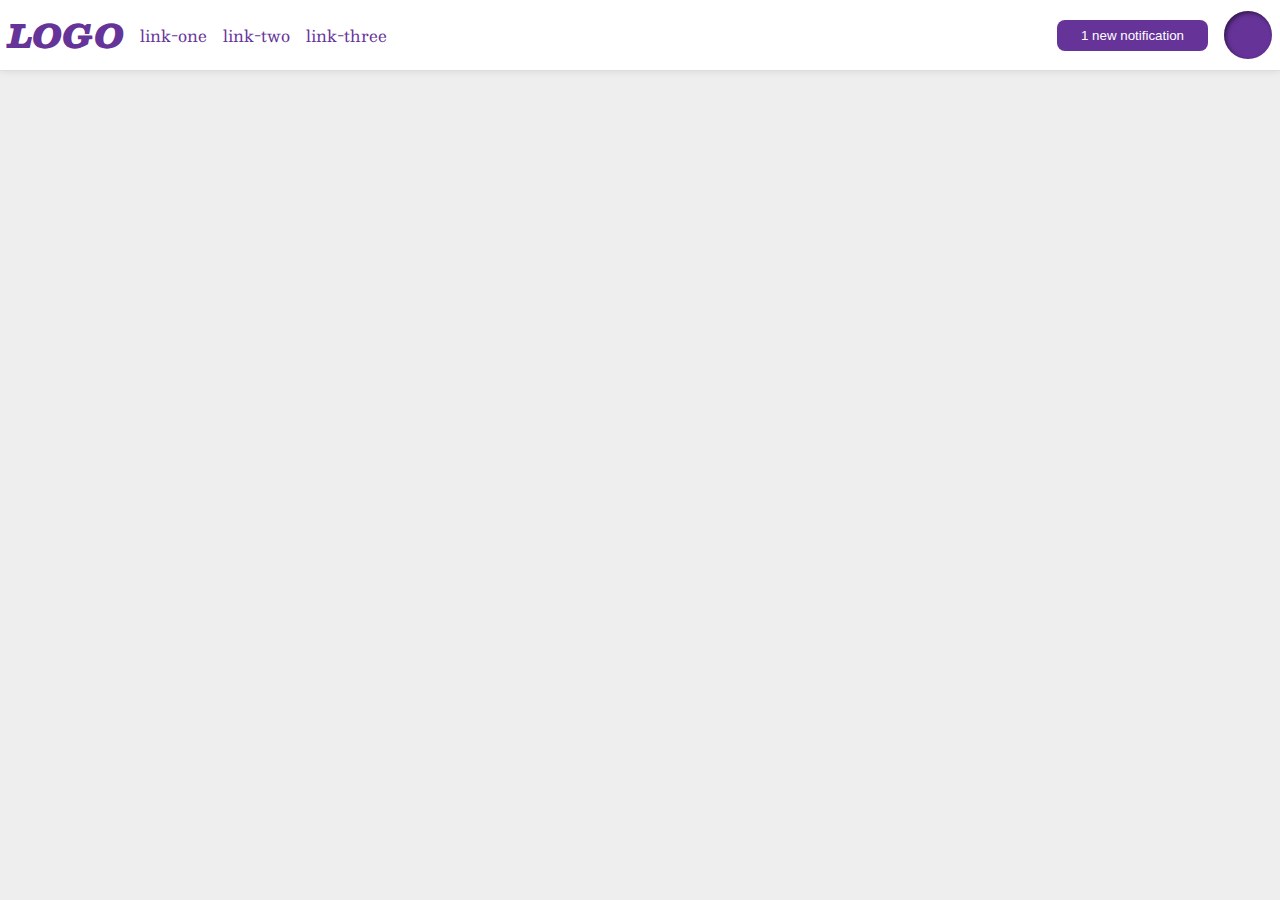
<file: flex/03-flex-header-2/index.html>
<!DOCTYPE html>
<html lang="en">
  <head>
    <meta charset="UTF-8">
    <meta http-equiv="X-UA-Compatible" content="IE=edge">
    <meta name="viewport" content="width=device-width, initial-scale=1.0">
    <title>Flex Header 2</title>
    <link rel="stylesheet" href="style.css">
  </head>
  <body>
    <div class="header">
      <div class="left-side">
        <div class="logo">
        LOGO
        </div>
        <ul class="links">
        <li><a href="google.com">link-one</a></li>
        <li><a href="google.com">link-two</a></li>
        <li><a href="google.com">link-three</a></li>
        </ul>
      </div>
      <div class="right-side">
        <button class="notifications">
          1 new notification
        </button>
        <div class="profile-image"></div>
      </div>
    </div>
  </body>
</html>
</file>
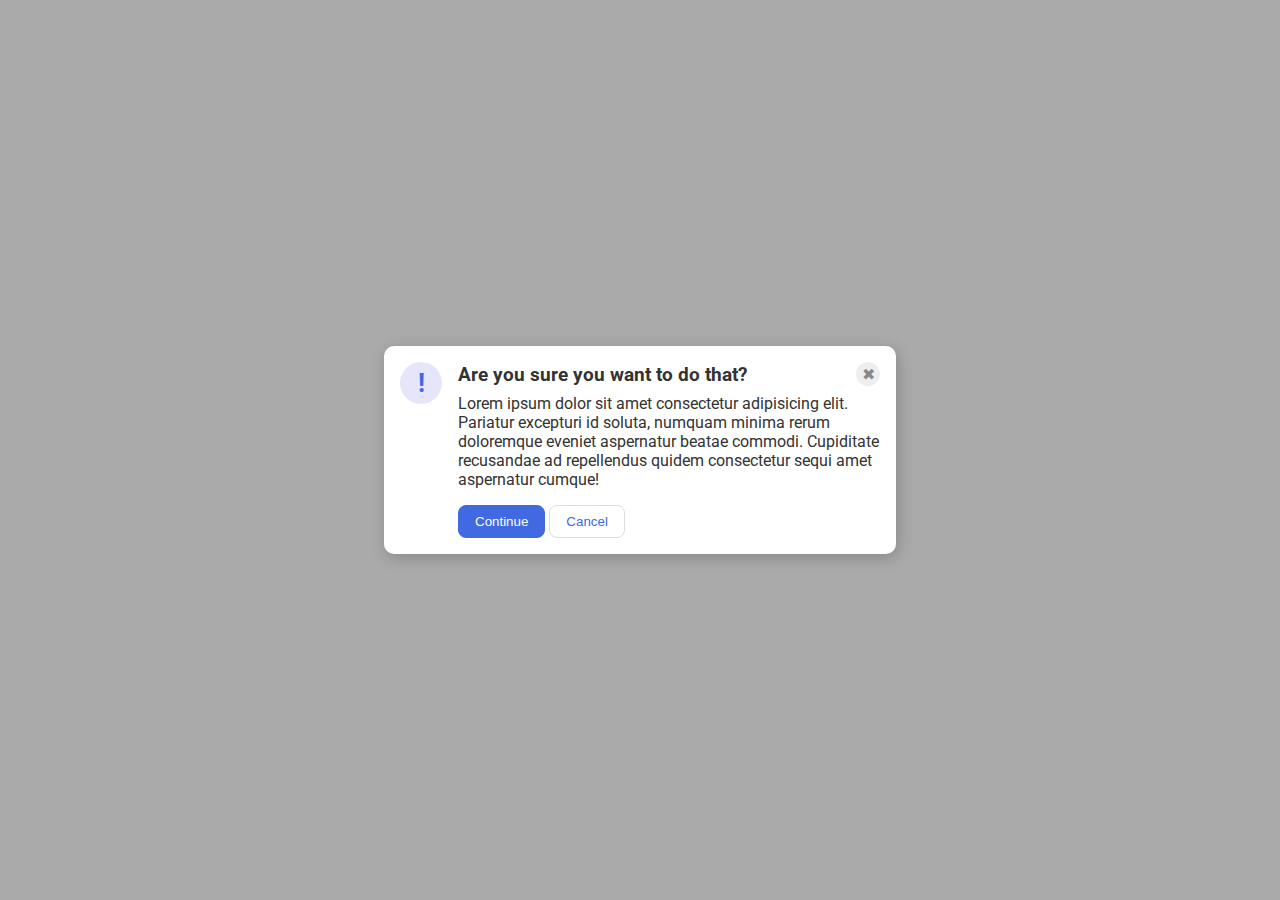
<file: flex/05-flex-modal/index.html>
<!DOCTYPE html>
<html lang="en">
  <head>
    <meta charset="UTF-8">
    <meta http-equiv="X-UA-Compatible" content="IE=edge">
    <meta name="viewport" content="width=device-width, initial-scale=1.0">
    <link rel="stylesheet" href="style.css">
    <title>Modal</title>
  </head>
  <body>
    <div class="modal">
      <div class="icon">!</div>
      <div class="content">
      <div class="header">Are you sure you want to do that?
      <div class="close-button">✖</div>
      </div>
      <div class="text">Lorem ipsum dolor sit amet consectetur adipisicing elit. Pariatur excepturi id soluta, numquam minima rerum doloremque eveniet aspernatur beatae commodi. Cupiditate recusandae ad repellendus quidem consectetur sequi amet aspernatur cumque!</div>
      <button class="continue">Continue</button>
      <button class="cancel">Cancel</button>
      </div>
    </div>
  </body>
</html>
</file>
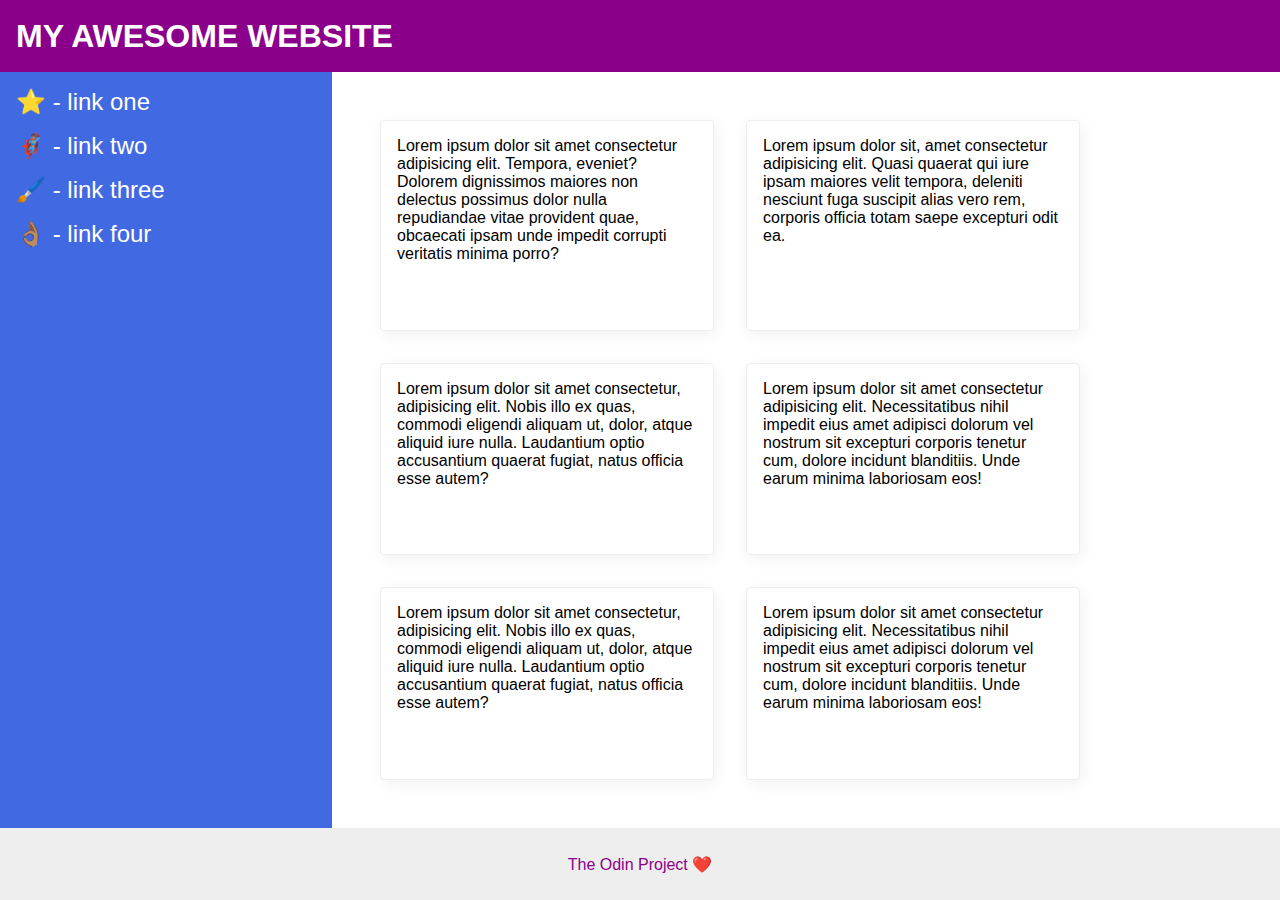
<file: flex/07-flex-layout-2/index.html>
<!DOCTYPE html>
<html lang="en">
  <head>
    <meta charset="UTF-8">
    <meta http-equiv="X-UA-Compatible" content="IE=edge">
    <meta name="viewport" content="width=device-width, initial-scale=1.0">
    <title>The Holy Grail</title>
    <link rel="stylesheet" href="style.css">
  </head>
  <body>
    <div class="header">
      MY AWESOME WEBSITE
    </div>
    <div class="meat">
    <div class="sidebar">
      <ul>
        <li><a href="#">⭐ - link one</a></li>
        <li><a href="#">🦸🏽‍♂️ - link two</a></li>
        <li><a href="#">🖌️ - link three</a></li>
        <li><a href="#">👌🏽 - link four</a></li>
      </ul>
    </div>
    <div class="container">
    <div class="card">Lorem ipsum dolor sit amet consectetur adipisicing elit. Tempora, eveniet? Dolorem dignissimos maiores non delectus possimus dolor nulla repudiandae vitae provident quae, obcaecati ipsam unde impedit corrupti veritatis minima porro?</div>
    <div class="card">Lorem ipsum dolor sit, amet consectetur adipisicing elit. Quasi quaerat qui iure ipsam maiores velit tempora, deleniti nesciunt fuga suscipit alias vero rem, corporis officia totam saepe excepturi odit ea.</div>
    <div class="card">Lorem ipsum dolor sit amet consectetur, adipisicing elit. Nobis illo ex quas, commodi eligendi aliquam ut, dolor, atque aliquid iure nulla. Laudantium optio accusantium quaerat fugiat, natus officia esse autem?</div>
    <div class="card">Lorem ipsum dolor sit amet consectetur adipisicing elit. Necessitatibus nihil impedit eius amet adipisci dolorum vel nostrum sit excepturi corporis tenetur cum, dolore incidunt blanditiis. Unde earum minima laboriosam eos!</div>
    <div class="card">Lorem ipsum dolor sit amet consectetur, adipisicing elit. Nobis illo ex quas, commodi eligendi aliquam ut, dolor, atque aliquid iure nulla. Laudantium optio accusantium quaerat fugiat, natus officia esse autem?</div>
    <div class="card">Lorem ipsum dolor sit amet consectetur adipisicing elit. Necessitatibus nihil impedit eius amet adipisci dolorum vel nostrum sit excepturi corporis tenetur cum, dolore incidunt blanditiis. Unde earum minima laboriosam eos!</div>
  </div>
  </div>
    <div class="footer">
      The Odin Project ❤️
    </div>
  </body>
</html>
</file>
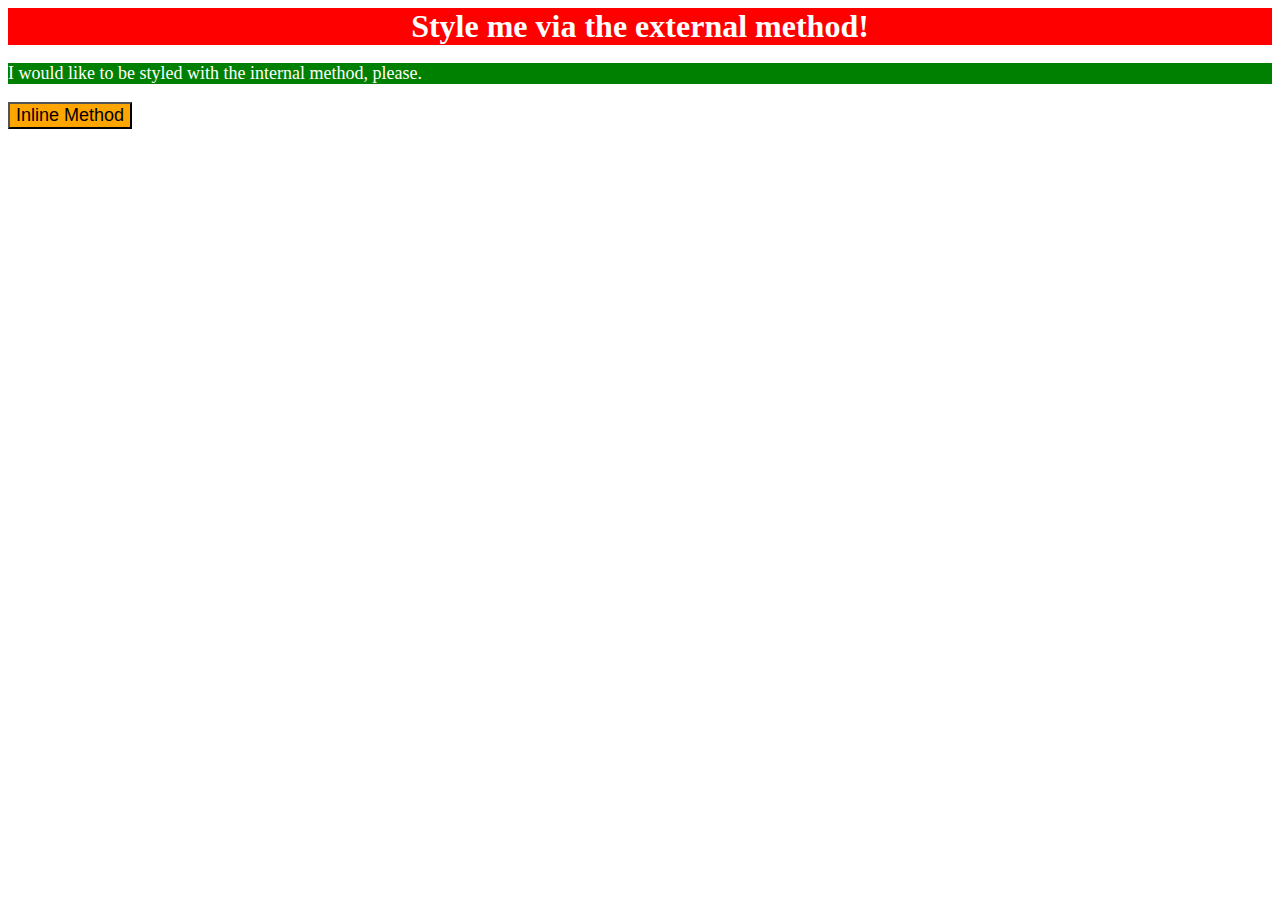
<file: foundations/01-css-methods/index.html>
<!DOCTYPE html>
<html lang="en">
  <head>
    <style>
      p {
        background-color: green;
        color: white;
        font-size: 18px;
      }
    </style>
    <link rel="stylesheet" href="styles.css">
    <meta charset="UTF-8">
    <meta http-equiv="X-UA-Compatible" content="IE=edge">
    <meta name="viewport" content="width=device-width, initial-scale=1.0">
    <title>Methods for Adding CSS</title>
  </head>
  <body>
    <div>Style me via the external method!</div>
    <p>I would like to be styled with the internal method, please.</p>
    <button style="background-color: orange; font-size: 18px">Inline Method</button>
  </body>
</html>
</file>
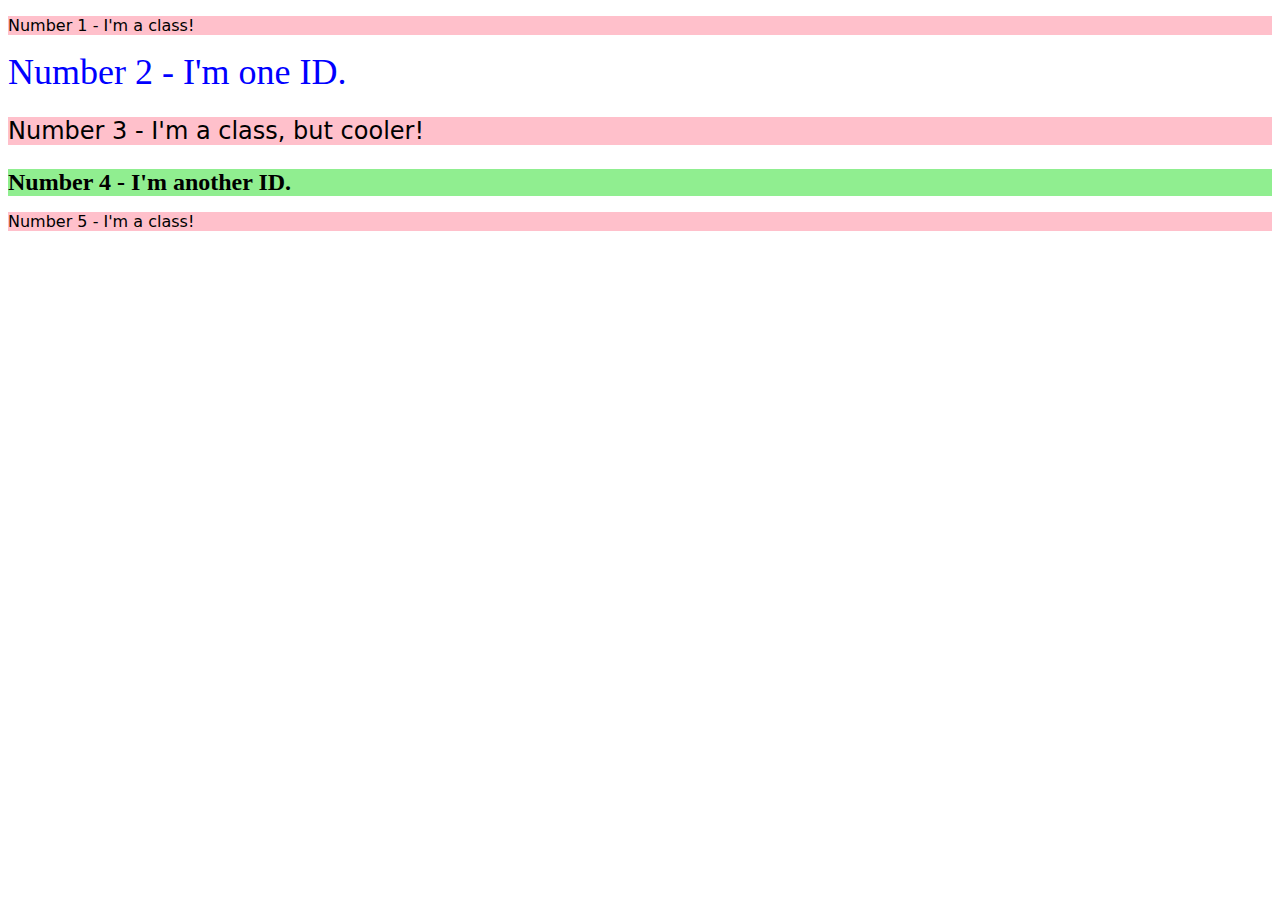
<file: foundations/02-class-id-selectors/index.html>
<!DOCTYPE html>
<html lang="en">
  <head>
    <meta charset="UTF-8">
    <meta http-equiv="X-UA-Compatible" content="IE=edge">
    <meta name="viewport" content="width=device-width, initial-scale=1.0">
    <title>Class and ID Selectors</title>
    <link rel="stylesheet" href="style.css">
  </head>
  <body>
    <p class="odd-number">Number 1 - I'm a class!</p>
    <div id="second">Number 2 - I'm one ID.</div>
    <p class="odd-number third-elem">Number 3 - I'm a class, but cooler!</p>
    <div id="forth">Number 4 - I'm another ID.</div>
    <p class="odd-number">Number 5 - I'm a class!</p>
  </body>
</html>
</file>
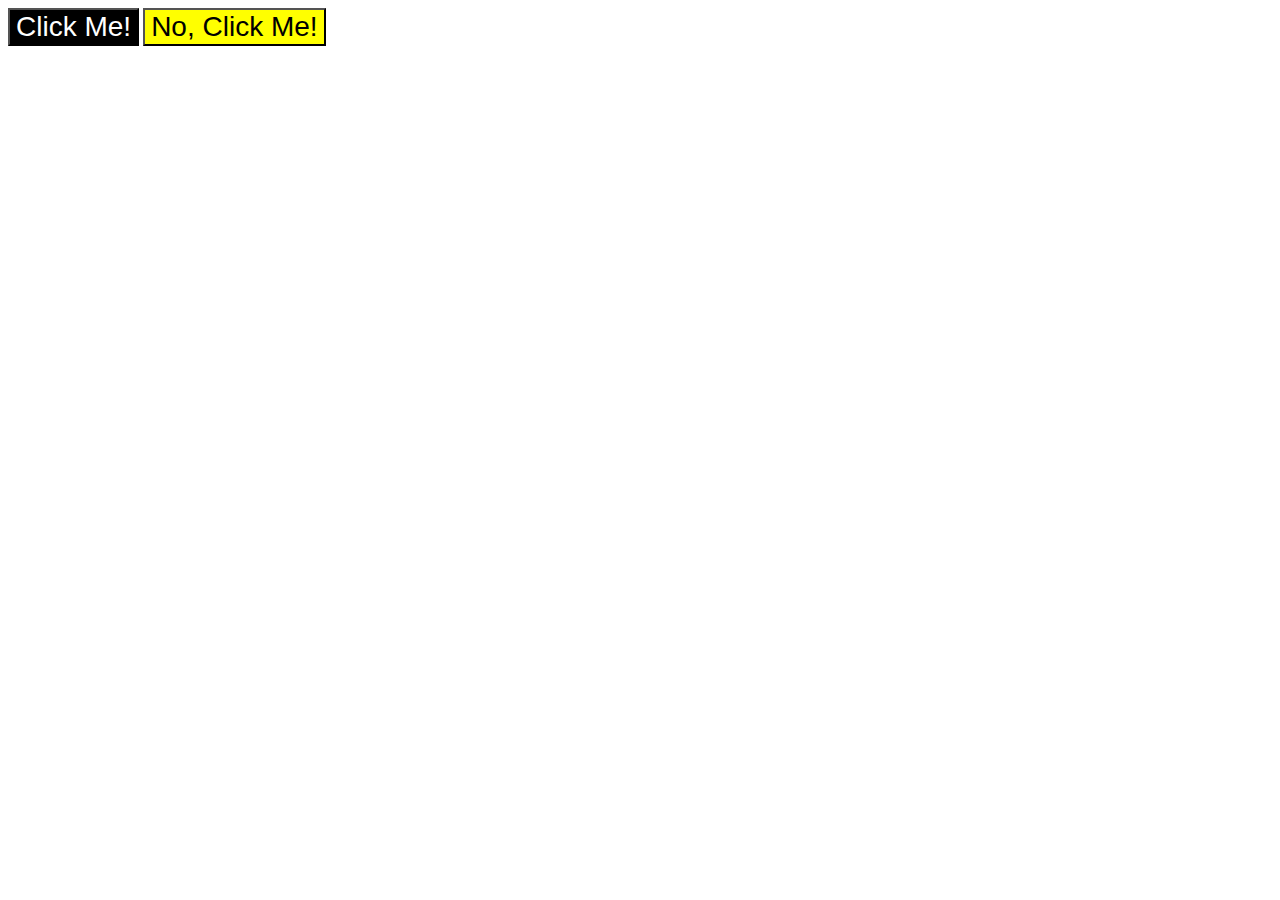
<file: foundations/03-grouping-selectors/index.html>
<!DOCTYPE html>
<html lang="en">
  <head>
    <meta charset="UTF-8">
    <meta http-equiv="X-UA-Compatible" content="IE=edge">
    <meta name="viewport" content="width=device-width, initial-scale=1.0">
    <title>Grouping Selectors</title>
    <link rel="stylesheet" href="style.css">
  </head>
  <body>
    <button class="button1">Click Me!</button>
    <button class="button2">No, Click Me!</button>
  </body>
</html>
</file>
<file: flex/03-flex-header-2/style.css>
/* this is some magical font-importing.  
you'll learn about it later. */
@import url('https://fonts.googleapis.com/css2?family=Besley:ital,wght@0,400;1,900&display=swap');

body {
  margin: 0;
  background: #eee;
  font-family: Besley, serif;
}

.header {
  background: white;
  border-bottom: 1px solid #ddd;
  box-shadow: 0 0 8px rgba(0,0,0,.1);
  display: flex;
  justify-content: space-between;
  padding: 8px;
}

.profile-image {
  background: rebeccapurple;
  box-shadow: inset 2px 2px 4px rgba(0,0,0,.5);
  border-radius: 50%;
  width: 48px;
  height:  48px;
}

.logo {
  color: rebeccapurple;
  font-size: 32px;
  font-weight: 900;
  font-style: italic;
}

button {
  border: none;
  border-radius: 8px;
  background: rebeccapurple;
  color: white;
  padding: 8px 24px;
}

a {
  /* this removes the line under our links */
  text-decoration: none;
  color: rebeccapurple;
}

ul {
  list-style-type: none;
  display: flex;
  margin: 0px;
  padding: 0;
  gap: 16px;
}

.left-side, .right-side {
  display: flex;
  align-items: center;
  gap: 16px;
}
</file>
<file: flex/05-flex-modal/style.css>
@import url('https://fonts.googleapis.com/css2?family=Roboto:wght@400;700&display=swap');

html, body {
  height: 100%;
}

body {
  font-family: Roboto, sans-serif;
  margin: 0;
  background: #aaa;
  color: #333;
  /* I'll give you this one for free lol */
  display: flex;
  align-items: center;
  justify-content: center;
}

.modal {
  background: white;
  width: 480px;
  border-radius: 10px;
  box-shadow: 2px 4px 16px rgba(0,0,0,.2);
  display: flex;
  gap: 16px;
  padding: 16px;
}

.icon {
  color: royalblue;
  font-size: 26px;
  font-weight: 700;
  background: lavender;
  width: 42px;
  height: 42px;
  border-radius: 50%;
  display: flex;
  align-items: center;
  justify-content: center;
  flex-shrink: 0;
}

.close-button {
  background: #eee;
  border-radius: 50%;
  color: #888;
  font-weight: 400;
  font-size: 16px;
  height: 24px;
  width: 24px;
  display: flex;
  align-items: center;
  justify-content: center;
}

button {
  padding: 8px 16px;
  border-radius: 8px;
}

button.continue {
  background: royalblue;
  border: 1px solid royalblue;
  color: white;
}

button.cancel {
  background: white;
  border: 1px solid #ddd;
  color: royalblue;
}

.header {
  display: flex;
  justify-content: space-between;
  align-items: center;
  font-weight: bold;
  font-size:120%;
  margin-bottom: 8px;
}

.text {
  margin-bottom: 16px;
}
</file>
<file: flex/07-flex-layout-2/style.css>
body {
  font-family: -apple-system, BlinkMacSystemFont, 'Segoe UI', Roboto, Oxygen, Ubuntu, Cantarell, 'Open Sans', 'Helvetica Neue', sans-serif;
  margin: 0;
  min-height: 100vh;
  display: flex;
  flex-direction: column;
}

.header {
  height: 72px;
  font-size: 32px;
  font-weight: 900;
  background: darkmagenta;
  color: white;
  display: flex;
  align-items: center;
  padding: 0 16px;
}

.footer {
  height: 72px;
  background: #eee;
  color: darkmagenta;
  display: flex;
  justify-content: center;
  align-items: center;
}

.sidebar {
  width: 300px;
  background: royalblue;
  padding: 16px;
  /* instead of flex 1 0 0%  */
  flex-shrink: 0;
}

ul {
  list-style-type: none;
  margin: 0;
  padding: 0;
}

li {
  margin-bottom: 16px;
}

a {
  text-decoration: none;
  color: white;
  font-size: 24px;
}

.card {
  border: 1px solid #eee;
  box-shadow: 2px 4px 16px rgba(0,0,0,.06);
  border-radius: 4px;
  padding: 16px;
  margin: 16px;
  width: 300px;
}

.meat {
  display: flex;
  flex: 1;
}

.container {
  display: flex;
  flex-wrap: wrap;
  padding: 32px;
}
</file>
<file: foundations/01-css-methods/styles.css>
div {
    background-color: red;
    color: white;
    font-size: 32px;
    font-weight: bold;
    text-align: center;
}
</file>
<file: foundations/02-class-id-selectors/style.css>
.odd-number {
    background-color: pink;
    font-family: Verdana, "DejaVu Sans", sans-serif;
}

/* tutaj mogla byc po prostu nazwa drugiej klasy czyli .third-elem */
.odd-number.third-elem { 
    font-size:24px;
}

#second {
    color:blue;
    font-size: 36px;
}

#forth {
    background-color: lightgreen;
    font-size:24px;
    font-weight:bold;
}
</file>
<file: foundations/03-grouping-selectors/style.css>
.button1,
.button2 {
    font-size: 28px;
    font-family: Helvetica, "Times New Roman", sans-serif
}

.button1 {
    background-color: rgb(0, 0, 0);
    color:white;
}

.button2 {
    background-color: yellow;
}
</file>
